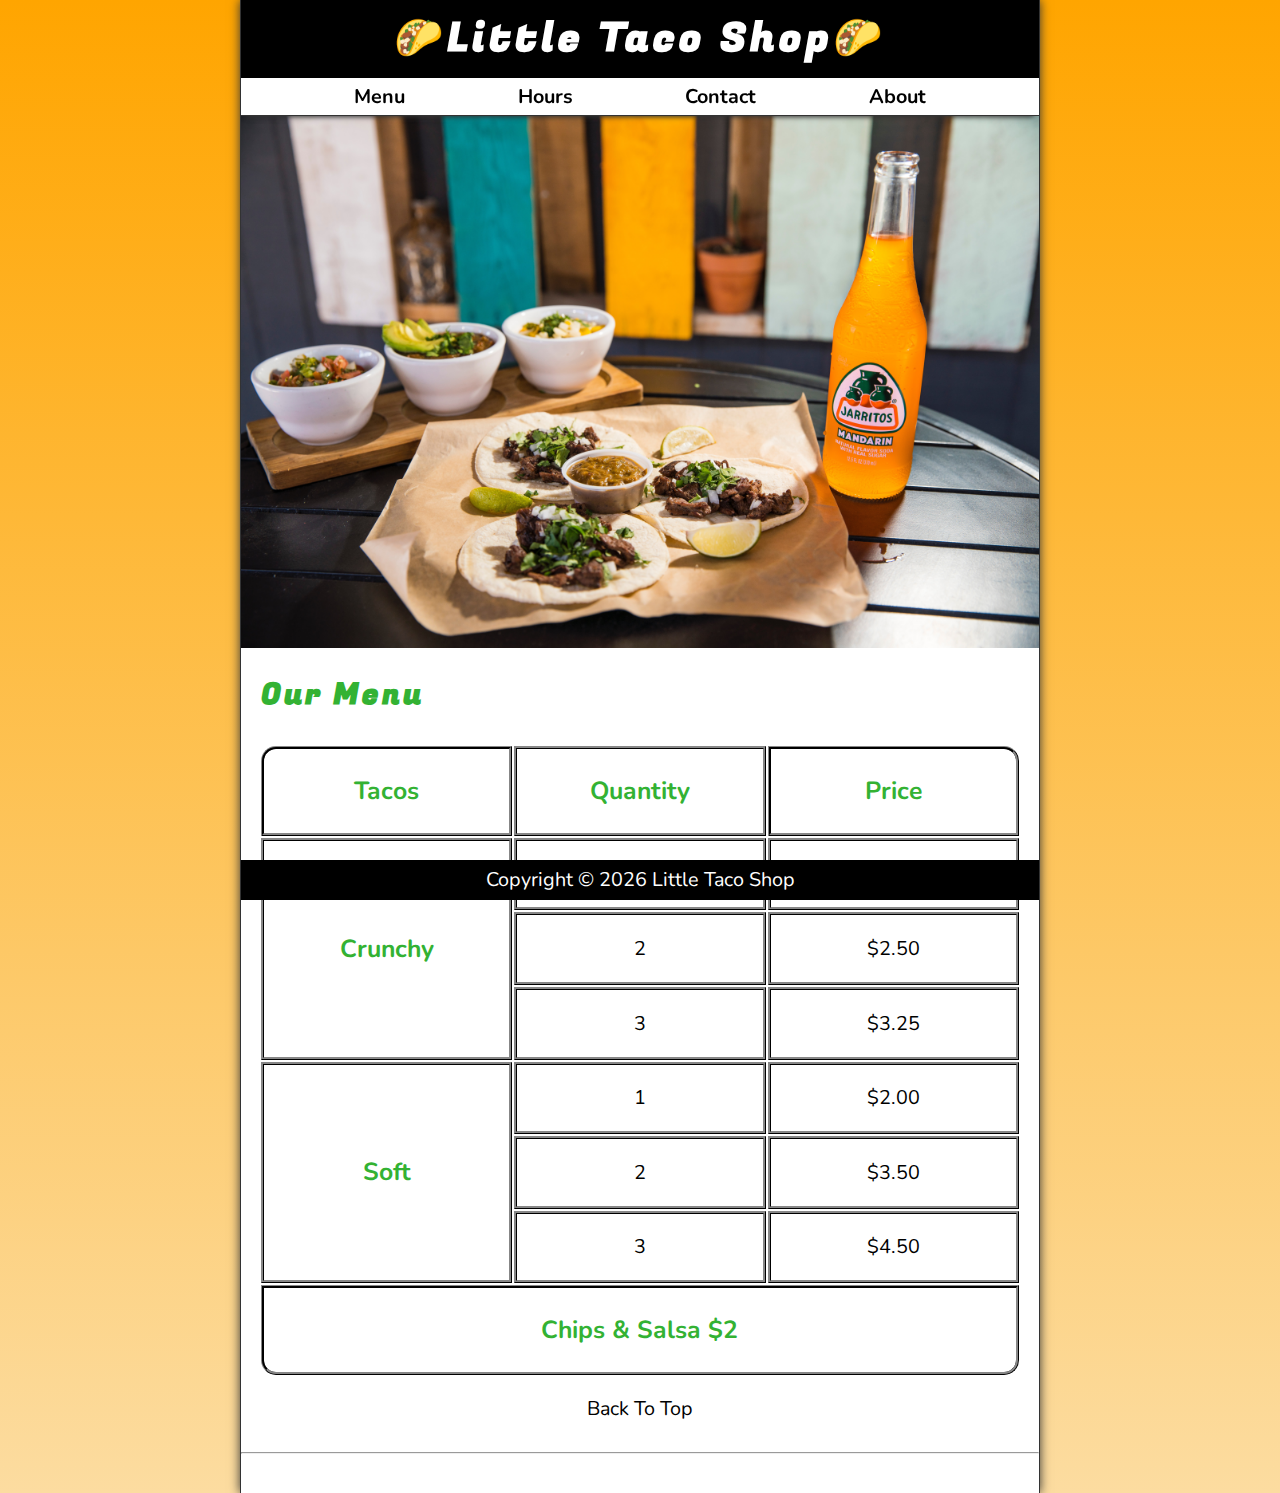
<file: index.html>
<!DOCTYPE html>
<html lang="en">

<head>
    <meta charset="UTF-8">
    <meta name="viewport" content="width=device-width, initial-scale=1.0">
    <meta name="author" content="Dave Gray">
    <meta name="description" content="The official website for The Little Taco Shop">
    <title>The Little Taco Shop</title>
    <link rel="icon" href="favicon.ico" type="image/x-icon">
    <link rel="stylesheet" href="css/style.css">
    <script src="js/main.js" defer></script>
</head>

<body>
    <header class="header">
        <h1 class="header__h1">Little Taco Shop</h1>
        <nav class="header__nav">
            <ul class="header__ul">
                <li>
                    <a href="#menu">Menu</a>
                </li>
                <li>
                    <a href="hours.html">Hours</a>
                </li>
                <li>
                    <a href="contact.html">Contact</a>
                </li>
                <li>
                    <a href="about.html">About</a>
                </li>
            </ul>
        </nav>
    </header>

    <section class="hero">
        <h2 class="hero__h2">Bienvenidos!</h2>
        <figure>
            <img src="img/tacos_and_drink_1000x667.png" alt="Tacos and a Drink" title="We love tacos!" width="1000"
                height="667">
            <figcaption class="offscreen">
                Tacos and a Drink
            </figcaption>
        </figure>
    </section>

    <main class="main">

        <article id="menu" class="main__article menu">
            <h2 class="menu__h2">Our Menu</h2>
            <table class="menu__container">
                <caption class="offscreen">Our Tacos</caption>
                <thead>
                    <tr>
                        <th class="menu__header" scope="col">Tacos</th>
                        <th class="menu__header" scope="col">Quantity</th>
                        <th class="menu__header" scope="col">Price</th>
                    </tr>
                </thead>
                <tbody>
                    <tr>
                        <th class="menu__item menu__cr" scope="row" rowspan="3">
                            Crunchy
                        </th>
                        <td class="menu__item">1</td>
                        <td class="menu__item">$1.50</td>
                    </tr>
                    <tr>
                        <td class="menu__item">2</td>
                        <td class="menu__item">$2.50</td>
                    </tr>
                    <tr>
                        <td class="menu__item">3</td>
                        <td class="menu__item">$3.25</td>
                    </tr>
                    <tr>
                        <th class="menu__item menu__sf" scope="row" rowspan="3">
                            Soft
                        </th>
                        <td class="menu__item">1</td>
                        <td class="menu__item">$2.00</td>
                    </tr>
                    <tr>
                        <td class="menu__item">2</td>
                        <td class="menu__item">$3.50</td>
                    </tr>
                    <tr>
                        <td class="menu__item">3</td>
                        <td class="menu__item">$4.50</td>
                    </tr>
                </tbody>
                <tfoot>
                    <tr>
                        <td class="menu__item menu__cs" colspan="3">
                            Chips &amp; Salsa $2
                        </td>
                    </tr>
                </tfoot>
            </table>

            <p class="center">
                <a href="#">Back To Top</a>
            </p>
        </article>
    </main>
    <hr>
    <footer class="footer">
        <p>
            <span class="nowrap">Copyright &copy; <time id="year"></time></span>
            <span class="nowrap">Little Taco Shop</span>
        </p>
    </footer>
</body>

</html>
</file>
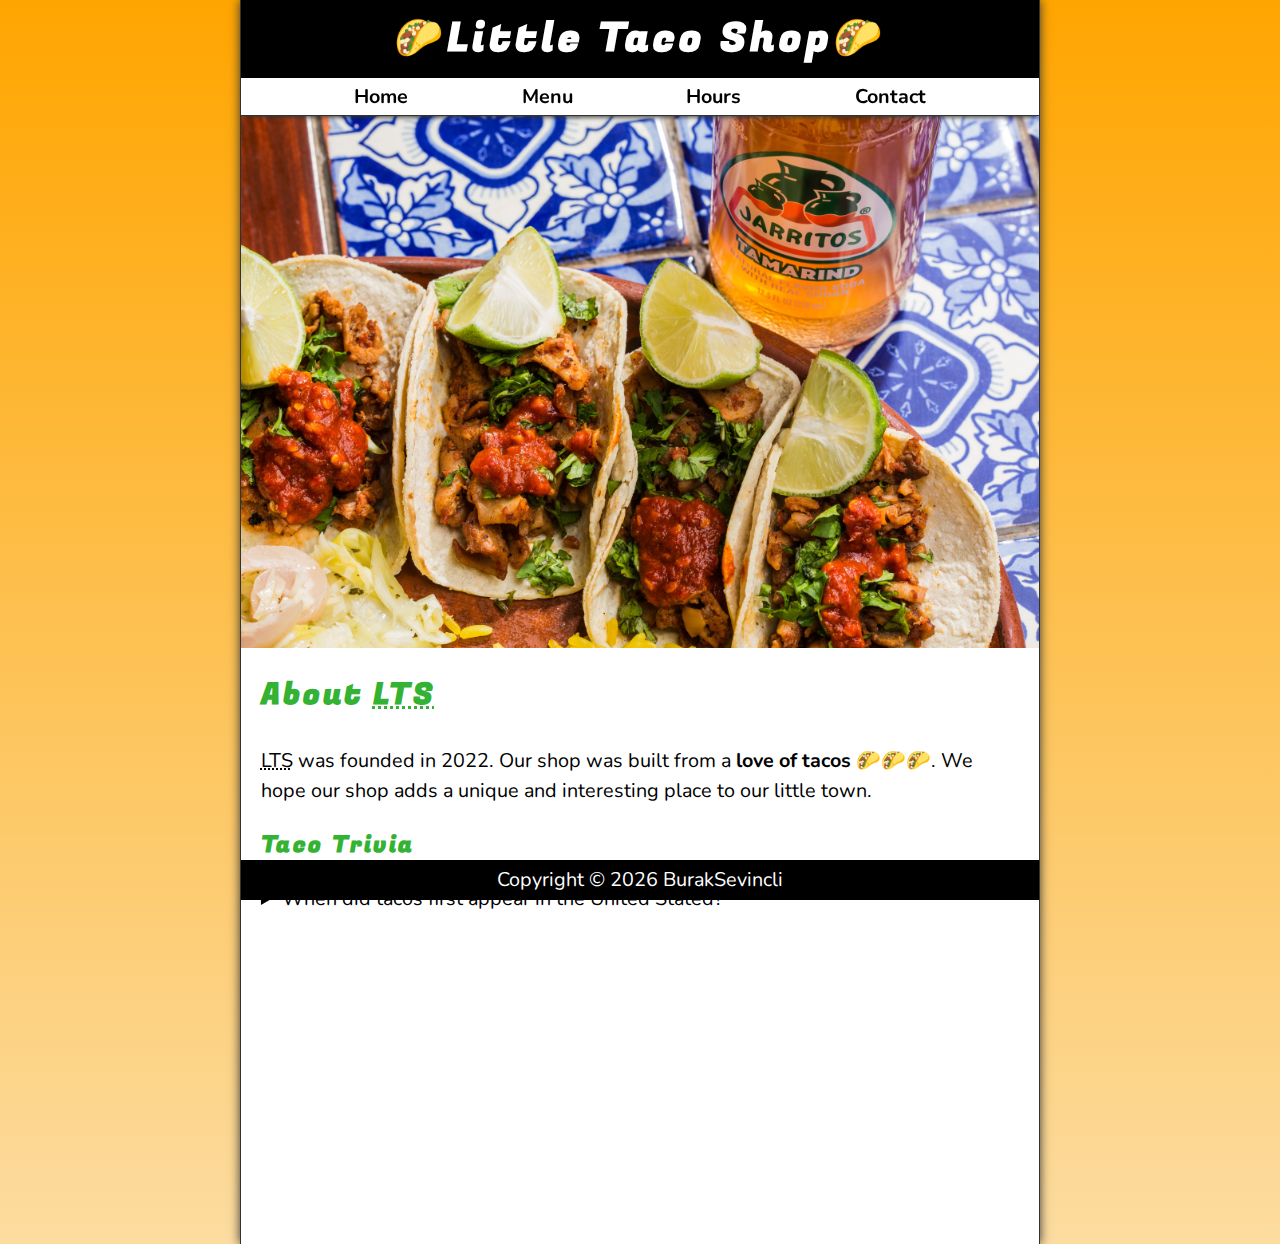
<file: about.html>
<!DOCTYPE html>
<html lang="en">

<head>
  <meta charset="UTF-8">
  <meta name="viewport" content="width=device-width, initial-scale=1.0">
  <meta name="author" content="Dave Gray">
  <meta name="description" content="About The Little Taco Shop">
  <title>About LTS</title>
  <link rel="icon" href="favicon.ico" type="image/x-icon">
  <link rel="stylesheet" href="css/style.css">
  <script src="js/main.js" defer></script>
</head>

<body>
  <header class="header">
    <h1 class="header__h1">Little Taco Shop</h1>
    <nav class="header__nav">
      <ul class="header__ul">
        <li>
          <a href="/">Home</a>
        </li>
        <li>
          <a href="/#menu">Menu</a>
        </li>
        <li>
          <a href="hours.html">Hours</a>
        </li>
        <li>
          <a href="contact.html">Contact</a>
        </li>
      </ul>
    </nav>
  </header>

  <section class="hero">
    <figure>
      <img src="img/tacos_delicioso_1000x667.png" alt="Tacos Delicioso" title="Tacos Delicioso!" width="1000"
        height="667">
      <figcaption class="offscreen">
        Try these Delicious Tacos
      </figcaption>
    </figure>
  </section>

  <main class="main">
    <article id="about" class="main__article about">
      <h2>About <abbr title="The Little Taco Shop">LTS</abbr></h2>
      <p>
        <abbr title="The Little Taco Shop">LTS</abbr> was founded in <time datetime="2022">2022</time>. Our shop
        was built from a <strong>love of tacos</strong> 🌮🌮🌮. We hope our shop adds a unique and interesting
        place to our little town.
      </p>
      <aside class="about__trivia">
        <h3>Taco Trivia</h3>
        <details>
          <summary>When did tacos first appear in the United Stated?</summary>
          <p class="about__trivia-answer">
            Jeffrey M. Pilcher, taco historian and professor of history at the University of Minnesota, says
            the earliest mention of tacos in the United States are in a newspaper from <time
              datetime="1905">1905</time>. (Source: <cite><a
                href="https://www.smithsonianmag.com/arts-culture/where-did-the-taco-come-from-81228162/"
                target="_blank">Smithsonian Magazine</a></cite>)
          </p>
        </details>
      </aside>
    </article>
  </main>

  <footer class="footer">
    <p>
      <span class="nowrap">Copyright &copy; <time id="year"></time></span>
      <span class="nowrap">BurakSevincli</span>
    </p>
  </footer>
</body>

</html>
</file>
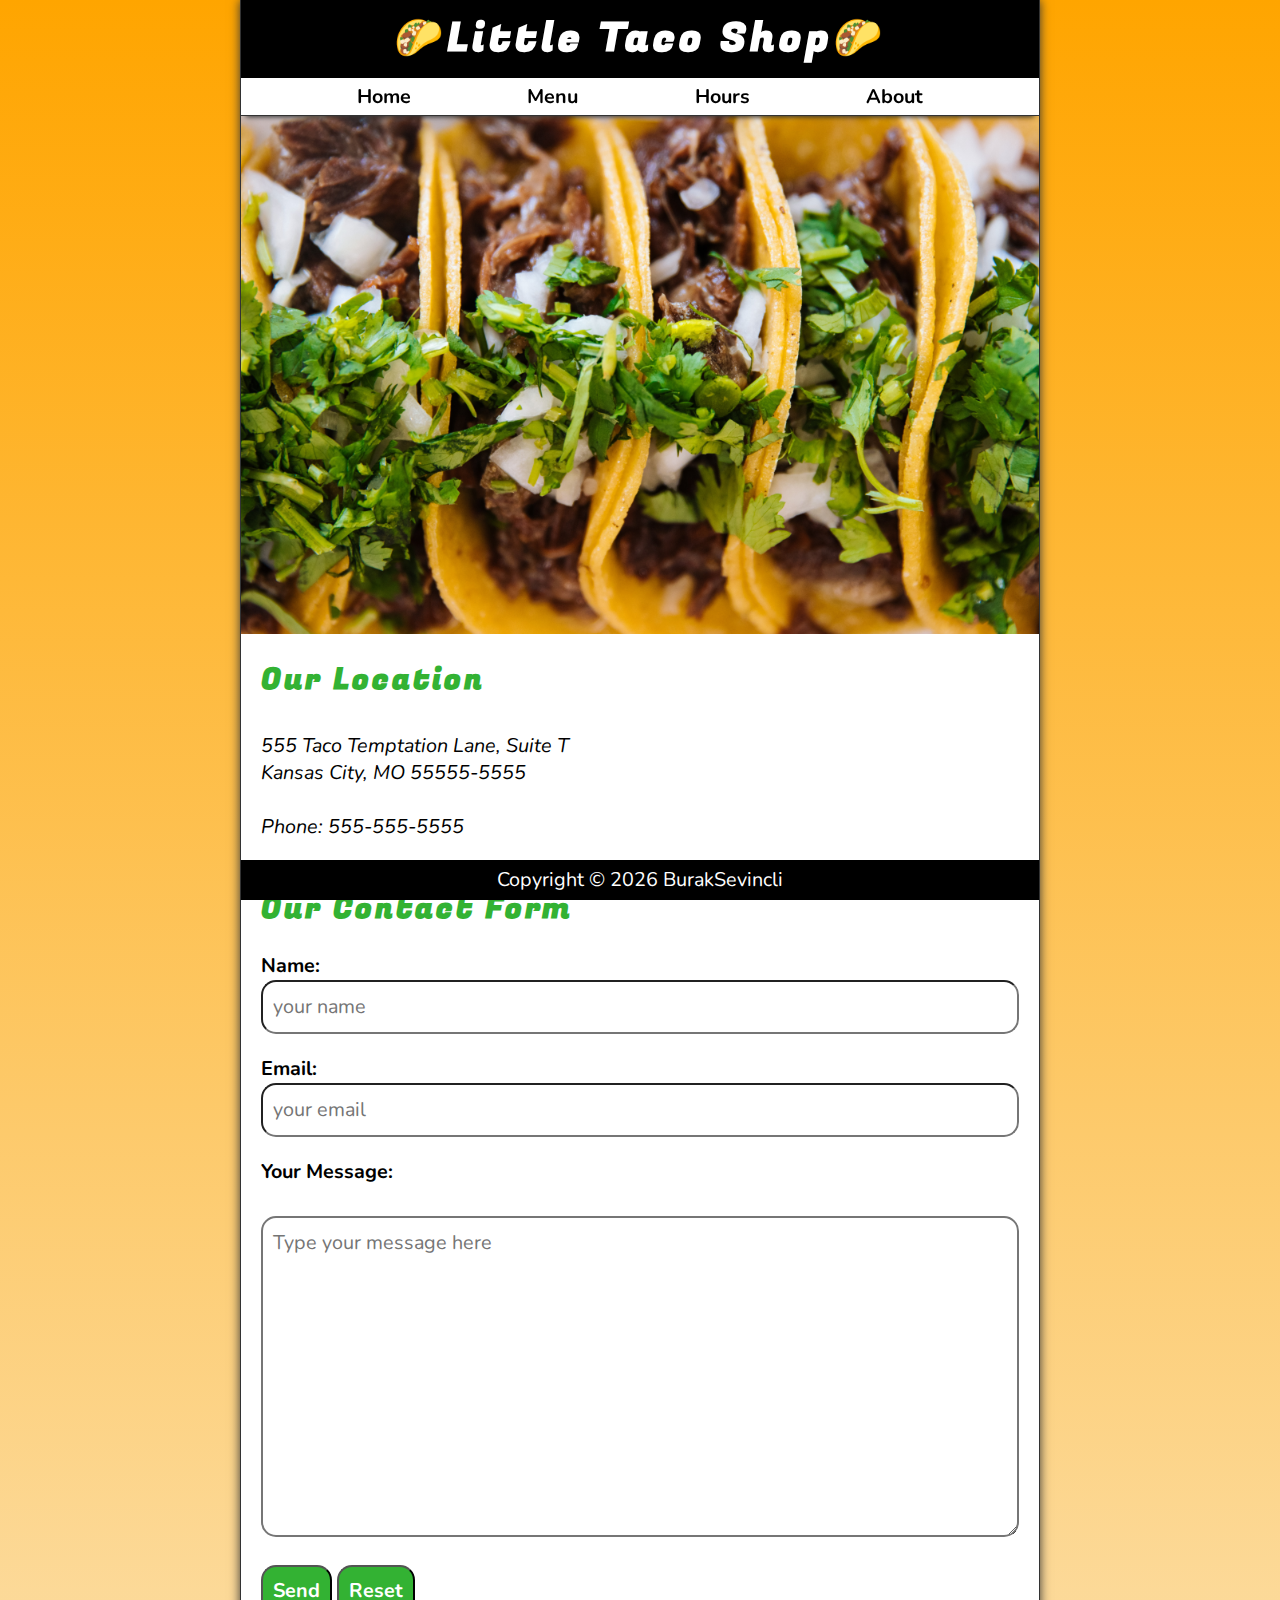
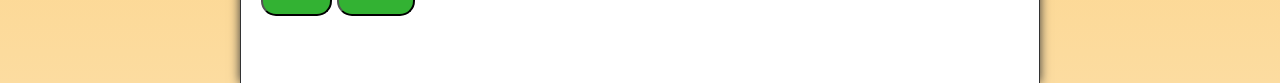
<file: contact.html>
<!DOCTYPE html>
<html lang="en">

<head>
    <meta charset="UTF-8">
    <meta name="viewport" content="width=device-width, initial-scale=1.0">
    <meta name="author" content="Dave Gray">
    <meta name="description" content="Contact information for The Little Taco Shop">
    <title>Contact Us - LTS</title>
    <link rel="icon" href="favicon.ico" type="image/x-icon">
    <link rel="stylesheet" href="css/style.css">
    <script src="js/main.js" defer></script>
</head>

<body>
    <header class="header">
        <h1 class="header__h1">Little Taco Shop</h1>
        <nav class="header__nav">
            <ul class="header__ul">
                <li>
                    <a href="/">Home</a>
                </li>
                <li>
                    <a href="/#menu">Menu</a>
                </li>
                <li>
                    <a href="hours.html">Hours</a>
                </li>
                <li>
                    <a href="about.html">About</a>
                </li>
            </ul>
        </nav>
    </header>

    <section class="hero">
        <figure>
            <img src="img/tacos_close_up_1000x649.png" alt="Little Taco Shop Tacos" title="Tacos ready to eat!"
                width="1000" height="649">
            <figcaption class="offscreen">
                Little Taco Shop Tacos
            </figcaption>
        </figure>
    </section>

    <main class="main">
        <article class="main__article">
            <h2>Our Location</h2>
            <address>
                555 Taco Temptation Lane, Suite T<br>
                Kansas City, MO 55555-5555
                <br><br>
                Phone: <a href="tel:+5555555555">555-555-5555</a>
            </address>
        </article>
        <hr>
        <article class="main__article contact">
            <h2 class="contact__h2">Our Contact Form</h2>

            <form action="https://httpbin.org/get" method="get" class="contact__form">
                <fieldset class="contact__fieldset">
                    <legend class="offscreen">Send Us A Message</legend>
                    <p class="contact__p">
                        <label class="contact__label" for="name">Name:</label>
                        <input class="contact__input" type="text" name="name" id="name" placeholder="your name"
                            required>
                    </p>
                    <p class="contact__p">
                        <label class="contact__label" for="email">Email:</label>
                        <input class="contact__input" type="email" name="email" id="email" placeholder="your email"
                            required>
                    </p>
                    <p class="contact__p">
                        <label class="contact__label" for="message">Your Message:</label>
                        <br>
                        <textarea class="contact__textarea" name="message" id="message" cols="30" rows="10"
                            placeholder="Type your message here"></textarea>
                    </p>
                </fieldset>
                <button class="contact__button" type="submit">Send</button>
                <button class="contact__button" type="reset">Reset</button>
            </form>
        </article>
    </main>
    <footer class="footer">
        <p>
            <span class="nowrap">Copyright &copy; <time id="year"></time></span>
            <span class="nowrap">BurakSevincli</span>
        </p>
    </footer>
</body>

</html>
</file>
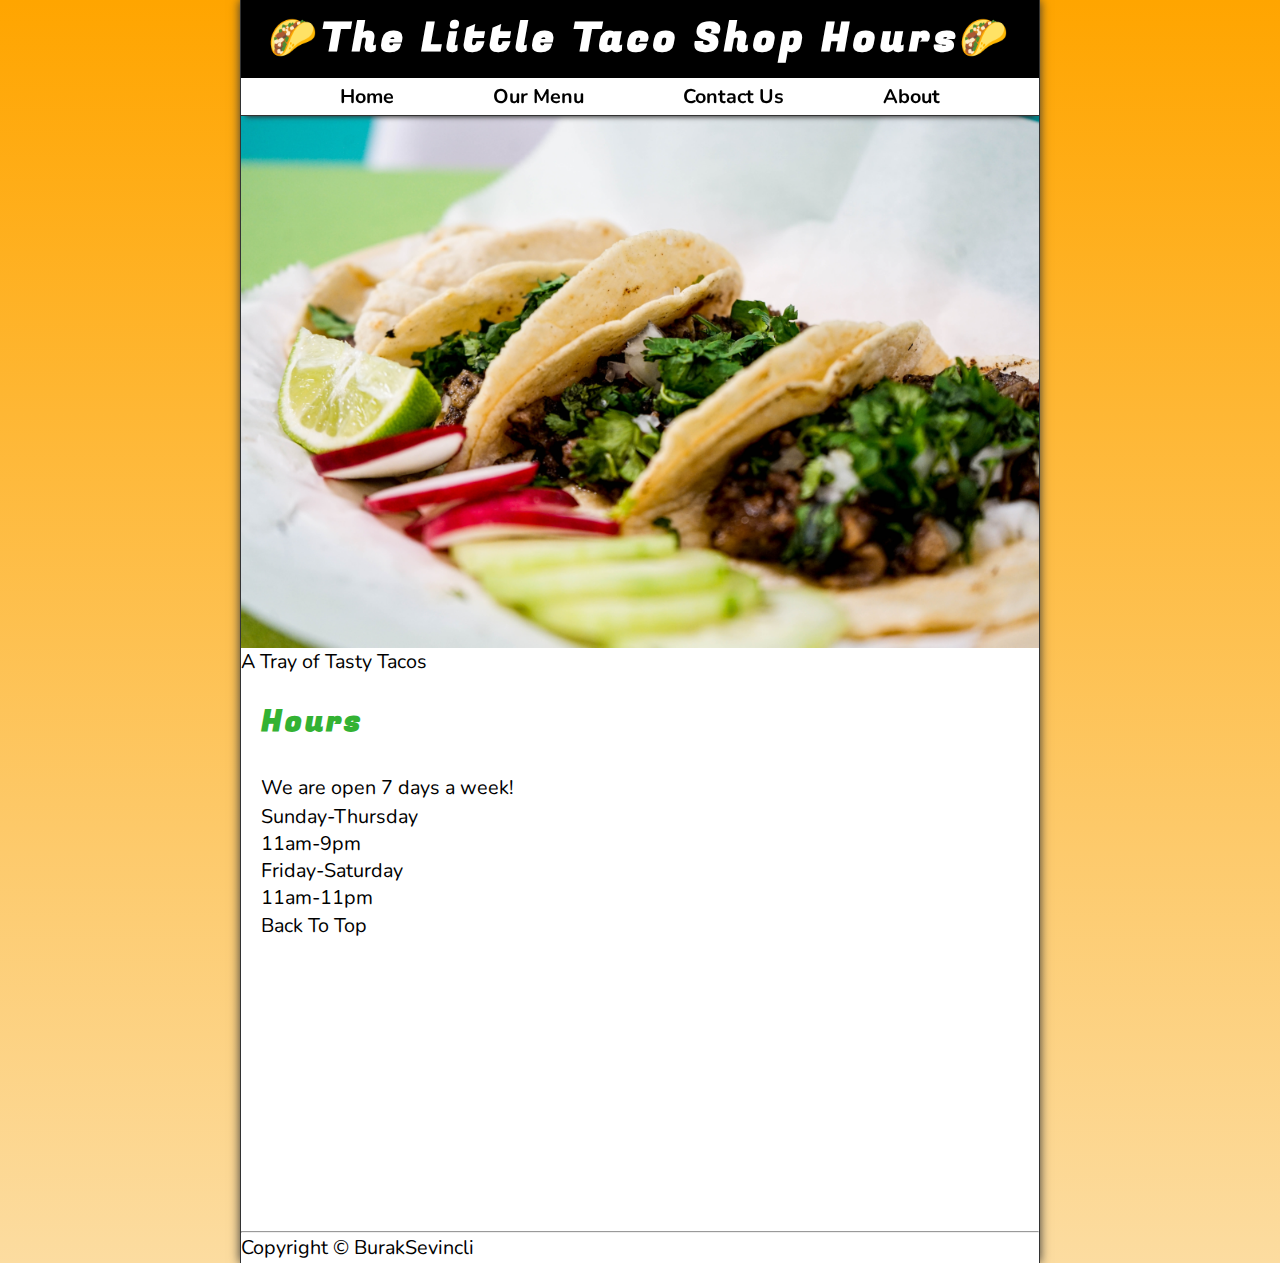
<file: hours.html>
<!DOCTYPE html>
<html lang="en">

<head>
    <meta charset="UTF-8">
    <meta name="viewport" content="width=device-width, initial-scale=1.0">
    <meta name="author" content="Burak Sevincli">
    <meta name="description" content="Store Hours for The Little Taco Shop">
    <title>LTS Hours</title>
    <link rel="icon" href="favicon.ico" type="image/x-icon">
    <link rel="stylesheet" href="css/style.css">
</head>

<body>
    <header class="header">
        <h1 class="header__h1">The Little Taco Shop Hours</h1>
        <nav class="header__nav">
            <ul class="header__ul">
                <li><a href="/">Home</a></li>
                <li><a href="/#menu">Our Menu</a></li>
                <li><a href="contact.html">Contact Us</a></li>
                <li><a href="about.html">About</a></li>
            </ul>
        </nav>
    </header>
    <section class="hero">
        <figure>
            <img src="img/tacos_tray_1000x667.png" alt="A Tray of Tasty Tacos" title="We love trays of tacos!"
                width="1000" height="667">
            <figcaption>
                A Tray of Tasty Tacos
            </figcaption>
        </figure>
    </section>
    <main class="main">
        <article class="main__article">
            <h2>Hours</h2>
            <p>
                We are open 7 days a week!
            </p>
            <dl>
                <dt>Sunday-Thursday</dt>
                <dd>11am-9pm</dd>
                <dt>Friday-Saturday</dt>
                <dd>11am-11pm</dd>
            </dl>
            <p>
                <a href="#">Back To Top</a>
            </p>
        </article>
    </main>
    <hr>
    <footer>
        <p>
            <span class="nowrap">Copyright &copy; <time id="year"></time></span>
            <span class="nowrap">BurakSevincli</span>
        </p>
    </footer>
</body>

</html>
</file>
<file: css/style.css>
@import url('https://fonts.googleapis.com/css2?family=Fugaz+One&family=Nunito&display=swap');

/* || RESET */
*,
*::after,
*::before {
    margin: 0;
    padding: 0;
    box-sizing: border-box;
}

img {
    display: block;
    max-width: 100%;
    height: auto;
}

input,
button,
textarea {
    font: inherit;
}

/* || VARIABLES */
:root {
    /* FONTS*/
    --FF: "Nunito", sans-serif;
    --FF-HEADINGS: "Fugaz One", cursive;
    --FS: clamp(1rem, 2.2vh, 1.5rem);

    /* COLORS */
    --BGCOLORS-FADE: rgb(252, 220, 160);
    --BGCOLORS: orange;
    --BGIMAGE: linear-gradient(to bottom, var(--BGCOLORS), var(--BGCOLORS-FADE));
    --BODY-BGCOLOR: #FFF;
    --BORDER-COLOR: #333;
    --BUTTON-COLOR: #FFF;
    --FONT-COLOR: #000;
    --HEADER-BGCOLOR: #000;
    --HEADER-COLOR: #FFF;
    --HERO-BGCOLOR: rgba(51, 178, 51, .75);
    --HERO-COLOR: #FFF;
    --HIGHLIGHT-COLOR: rgb(51, 178, 51);
    --LINK-ACTIVE: orange;
    --LINK-COLOR: #000;
    --LINK-HOVER: hsla(0, 0%, 0%, 0.6);
    --NAV-BGCOLOR: #FFF;

    /* BORDERS */
    --BORDERS: 1px solid var(--BORDER-COLOR);
    --BORDER-RADIUS: 15px;

    /* STANDARD PADDING */
    --PADDING-TB: 0.25em;
    --PADDING-SIDE: 2.5%;

    /* STANDARD MARGIN */
    --MARGIN: clamp(1em, 2.5vh, 1.5em) 0;

}

@media (prefers-color-scheme: dark) {
    :root {
        --BGCOLOR-FADE: gray;
        --BGCOLOR: #000;
        --BODY-COLOR: #333;
        --BORDER-COLOR: whitesmoke;
        --BUTTON-COLOR: #000;
        --FONT-COLOR: whitesmoke;
        --HEADER-COLOR: whitesmoke;
        --HERO-COLOR: #333;
        --HIGHLIGHT-COLOR: whitesmoke;
        --LINK-ACTIVE: rgb(252, 200, 103);
        --LINK-COLOR: whitesmoke;
        --LINK-HOVER: orange;
        --NAV-BGCOLOR: rgb(20, 20, 20);
    }
}

/* || UTILITY CLASSES */
.offscreen {
    position: absolute;
    left: -10000px;
}

.nowrap {
    white-space: nowrap;
}

.center {
    text-align: center;
}

/* || GENERAL STYLES */
html {
    scroll-behavior: smooth;
    font-size: var(--FS);
    font-family: var(--FF);
    background-color: var(--BGCOLORS);
    background-image: var(--BGIMAGE);
}

body {
    background-color: var(--BODY-BGCOLOR);
    color: var(--FONT-COLOR);
    min-height: 100vh;
    max-width: 800px;
    margin: 0 auto;
    border-left: var(--BORDERS);
    border-right: var(--BORDERS);
    box-shadow: 0 0 10px var(--BORDER-COLOR);
}

h1,
h2,
h3 {
    font-family: var(--FF-HEADINGS);
    letter-spacing: 0.1em;
}

h2,
h3 {
    margin-bottom: 1em;
    color: var(--HIGHLIGHT-COLOR);
}

p {
    line-height: 1.5;
}

a:any-link {
    color: var(--LINK-COLOR);
    text-decoration: none;

}

a:hover,
a:focus-visible {
    color: var(--LINK-HOVER);
}

a:active {
    color: var(--LINK-ACTIVE);
}

/* || HEADER */
.header {
    position: sticky;
    top: 0;
    z-index: 1;
}

.header__h1 {
    text-align: center;
    background-color: var(--HEADER-BGCOLOR);
    color: var(--HEADER-COLOR);
    padding: var(--PADDING-TB) var(--PADDING-SIDE);
}

.header__nav {
    background-color: var(--NAV-BGCOLOR);
    border-bottom: var(--BORDERS);
    font-weight: bold;
    box-shadow: 0 6px 5px -5px var(--BORDER-COLOR);
}

.header__ul {
    padding: var(--PADDING-TB) var(--PADDING-SIDE);
    list-style-type: none;
    display: flex;
    justify-content: space-evenly;
    gap: 1rem;
}

/* || HERO */
.hero {
    position: relative;
}

.hero__h2 {
    background-color: var(--HERO-BGCOLOR);
    color: var(--HERO-COLOR);
    padding: .25em .5em;
    letter-spacing: .1rem;
    text-shadow: 2px 2px 5px var(--BORDER-COLOR);
    position: absolute;
    top: -100px;
    left: 20px;
    animation: showWelcome .5s ease-in-out 1s forwards;
}

@keyframes showWelcome {
    0% {
        top: -20px;
        transform: skew(0deg, -5deg) scaleY(0);
    }

    80% {
        top: 30px;
        transform: skew(10deg, -5deg) scaleY(1.2);
    }

    100% {
        top: 20px;
        transform: skew(-10deg, -5deg) scaleY(1);
    }
}

/* || FOOTER */
.footer {
    position: sticky;
    bottom: 0;
    background-color: var(--HEADER-BGCOLOR);
    color: var(--HEADER-COLOR);
    padding: var(--PADDING-TB) var(--PADDING-SIDE);
    text-align: center;
}

/* || MAIN */
.main {
    padding: var(--PADDING-TB) var(--PADDING-SIDE);
}

.main__article {
    scroll-margin-top: 6.5rem;
    margin: var(--MARGIN);
}

.main__article:first-child {
    margin-top: 1em;
}

.main__article:last-child {
    min-height: calc(100vh - 20rem);
}

/* || ABOUT */
.about__trivia {
    margin: var(--MARGIN);
}

.about__trivia-answer {
    margin-top: 1em;
}

/* || CONTACT */
.contact__h2 {
    margin: 0;
}

.contact__fieldset {
    border: none;
}

.contact__p {
    margin: 1em 0;
}

.contact__label {
    display: block;
    font-weight: bold;
}

.contact__input,
.contact__textarea {
    padding: .5em;
    border-radius: var(--BORDER-RADIUS);
    border-width: 2px;
    width: 100%;
}

.contact__button {
    padding: .5em;
    border-radius: var(--BORDER-RADIUS);
    background-color: var(--HIGHLIGHT-COLOR);
    color: var(--BUTTON-COLOR);
    font-weight: bold;
}

/* || MENU */
thead,
tbody,
tfoot,
tr {
    display: contents;
}

.menu__container {
    display: grid;
    grid-template-columns: repeat(3, 1fr);
    grid-template-areas:
        "hd1 hd2 hd3"
        "cr cr1 cr1p"
        "cr cr2 cr2p"
        "cr cr3 cr3p"
        "sf sf1 sf1p"
        "sf sf2 sf2p"
        "sf sf3 sf3p"
        "cs cs cs";
    gap: .1em;
    margin-bottom: 1em;
}

.menu__cr {
    grid-area: cr;
}

.menu__sf {
    grid-area: sf;
}

.menu__cs {
    grid-area: cs;
}

.menu__cr,
.menu__sf,
.menu__cs,
.menu__header {
    color: var(--HIGHLIGHT-COLOR);
    font-weight: bold;
    height: 100%;
    display: grid;
    place-content: center;
}

.menu__header,
.menu__item {
    width: 100%;
    padding: 1em;
    border: medium ridge var(--BORDER-COLOR);
}

.menu__item {
    display: grid;
    place-content: center;
}

thead th:first-child {
    border-top-left-radius: var(--BORDER-RADIUS);
}

thead th:last-child {
    border-top-right-radius: var(--BORDER-RADIUS);
}

tfoot td {
    border-bottom-left-radius: var(--BORDER-RADIUS);
    border-bottom-right-radius: var(--BORDER-RADIUS);
}

@media screen and (min-width: 576px) {
    .header__h1::before {
        content: "🌮"
    }

    .header__h1::after {
        content: "🌮"
    }

    .menu__header,
    .menu__cr,
    .menu__sf,
    .menu__cs {
        font-size: 125%;
    }
}
</file>
